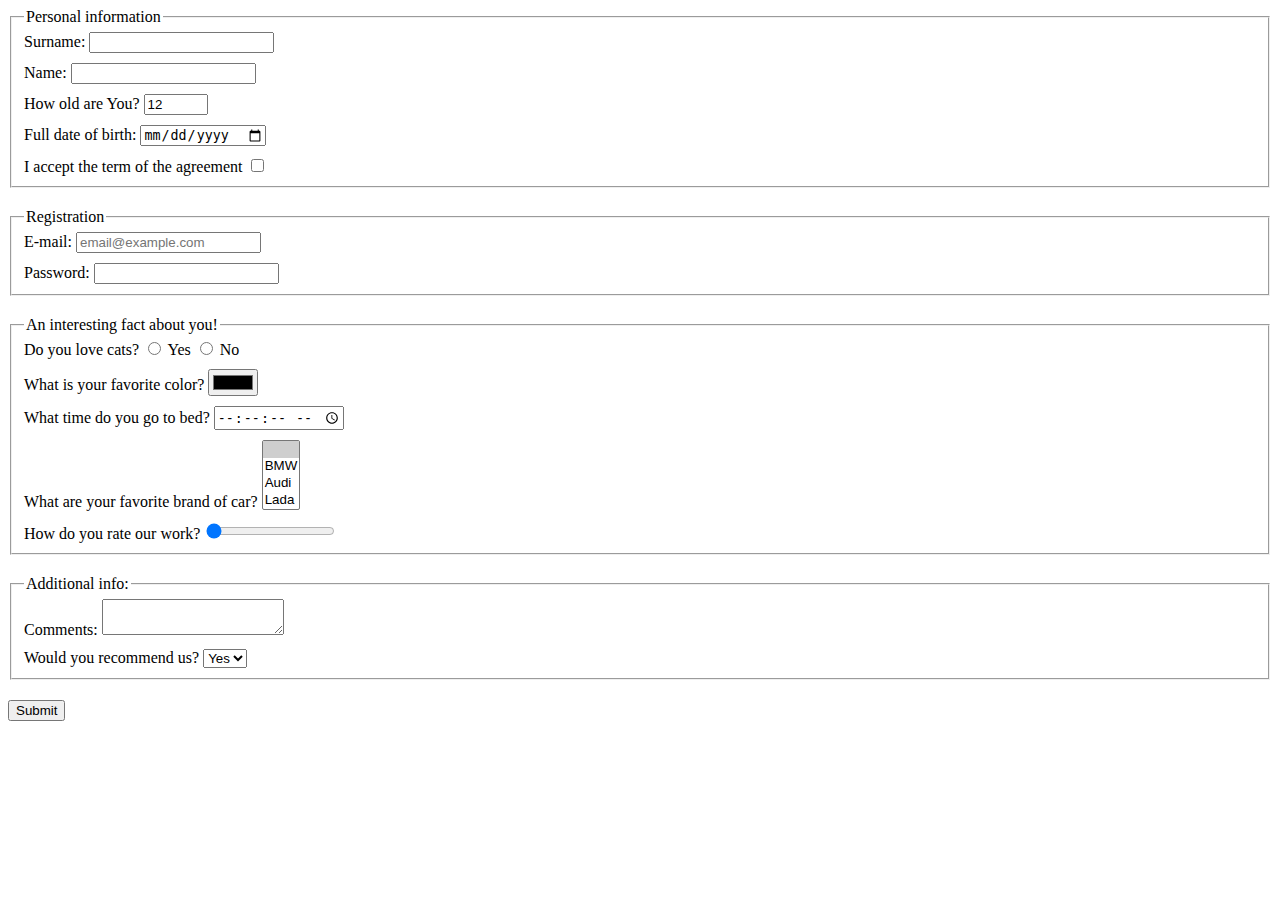
<file: index.html>
<!doctype html><html lang="en"><head><meta charset="UTF-8"><meta name="viewport" content="width=device-width, user-scalable=no, initial-scale=1.0, maximum-scale=1.0, minimum-scale=1.0"><meta http-equiv="X-UA-Compatible" content="ie=edge"><title>HTML Form</title><link rel="stylesheet" href="style.3804c9e0.css"></head><body> <form action="http://localhost:8080/" method="POST" onsubmit="onSubmit()"> <div class="form__personal"> <fieldset> <legend>Personal information</legend> <label class="per_info" for="surname">Surname: <input type="text" id="surname" name="surname" required> </label> <label class="per_info" for="name">Name: <input type="text" name="name" id="name" required> </label> <label class="per_info" for="age">How old are You? <input type="number" name="age" id="age" required value="12" min="12" max="100"> </label> <label class="per_info" for="date">Full date of birth: <input type="date" id="date" name="date_birth" required> </label> <label for="term">I accept the term of the agreement <input type="checkbox" id="term" name="term" required> </label> </fieldset> </div> <div class="form__regis"> <fieldset> <legend>Registration</legend> <label class="reg_input" for="email">E-mail: <input type="email" placeholder="email@example.com" name="email" id="email" required> </label> <label class="reg_input" for="pass">Password: <input type="password" required id="pass" min="6" name="password"> </label> </fieldset> </div> <div class="form_fact"> <fieldset> <legend>An interesting fact about you!</legend> <div class="facts cats_answer">Do you love cats? <label for="cat__yes"> <input type="radio" id="cat__yes" name="cat" value="y"> Yes </label> <label for="cat__no"> <input type="radio" id="cat__no" name="cat" value="n"> No </label> </div> <label class="facts" for="color">What is your favorite color? <input type="color" name="color" id="color" required> </label> <label class="facts" for="time">What time do you go to bed? <input type="time" name="time" id="time" step="2" required> </label> <label class="facts" for="car">What are your favorite brand of car? <select name="car" id="car" required multiple> <option value="" disabled selected> </option> <option value="bmw">BMW</option> <option value="audi">Audi</option> <option value="lada">Lada</option> </select> </label> <label class="facts" for="rate">How do you rate our work? <input type="range" id="rate" value="0" name="rate" min="0" max="10"> </label> </fieldset> </div> <div class="form_info"> <fieldset> <legend>Additional info:</legend> <label class="add_info" for="comment">Comments: <textarea name="Comment" cols="20" rows="2" maxlength="100" minlength="0" id="comment" required>
            </textarea> </label> <label class="add_info" for="rec">Would you recommend us? <select name="rec" id="rec" required> <option value="y" selected>Yes</option> <option value="n">No</option> </select> </label> </fieldset> </div> <button type="submit">Submit</button> </form> <script type="text/javascript" src="main.5883b77c.js"></script> </body></html>
</file>
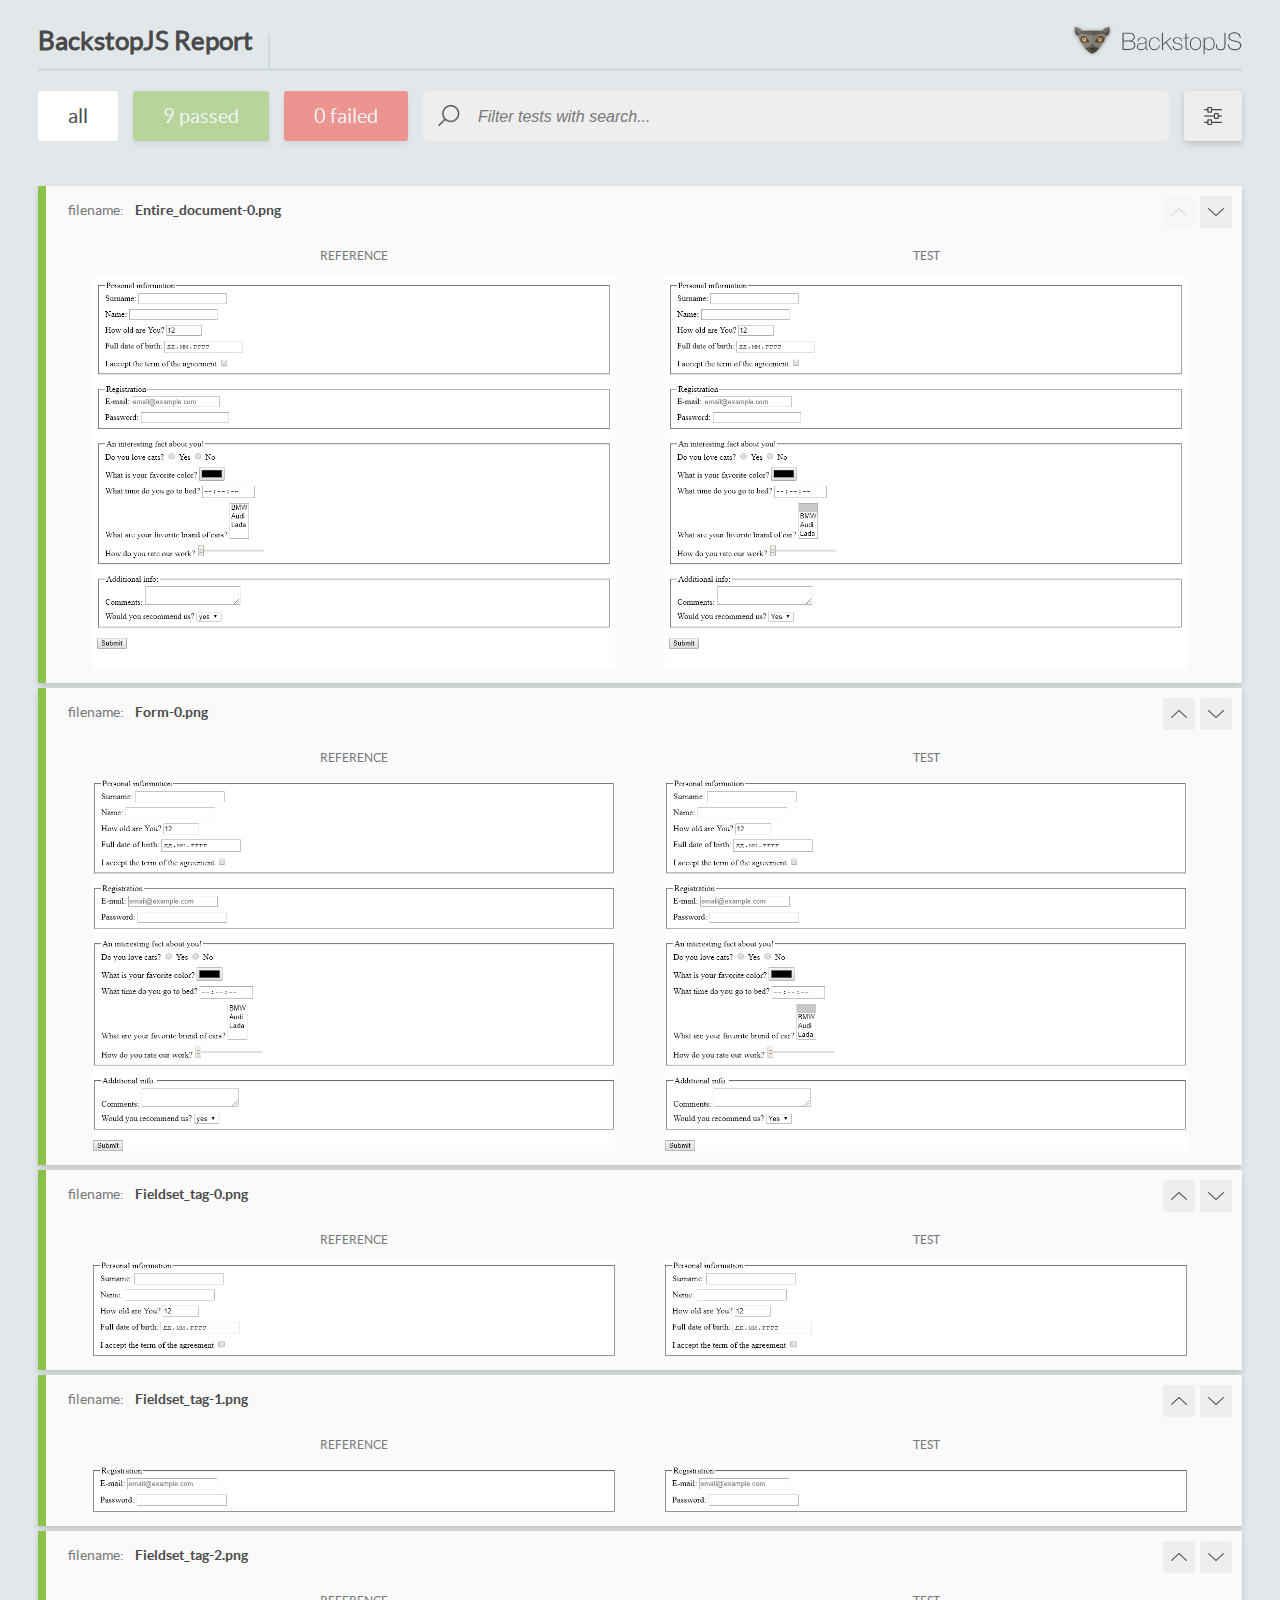
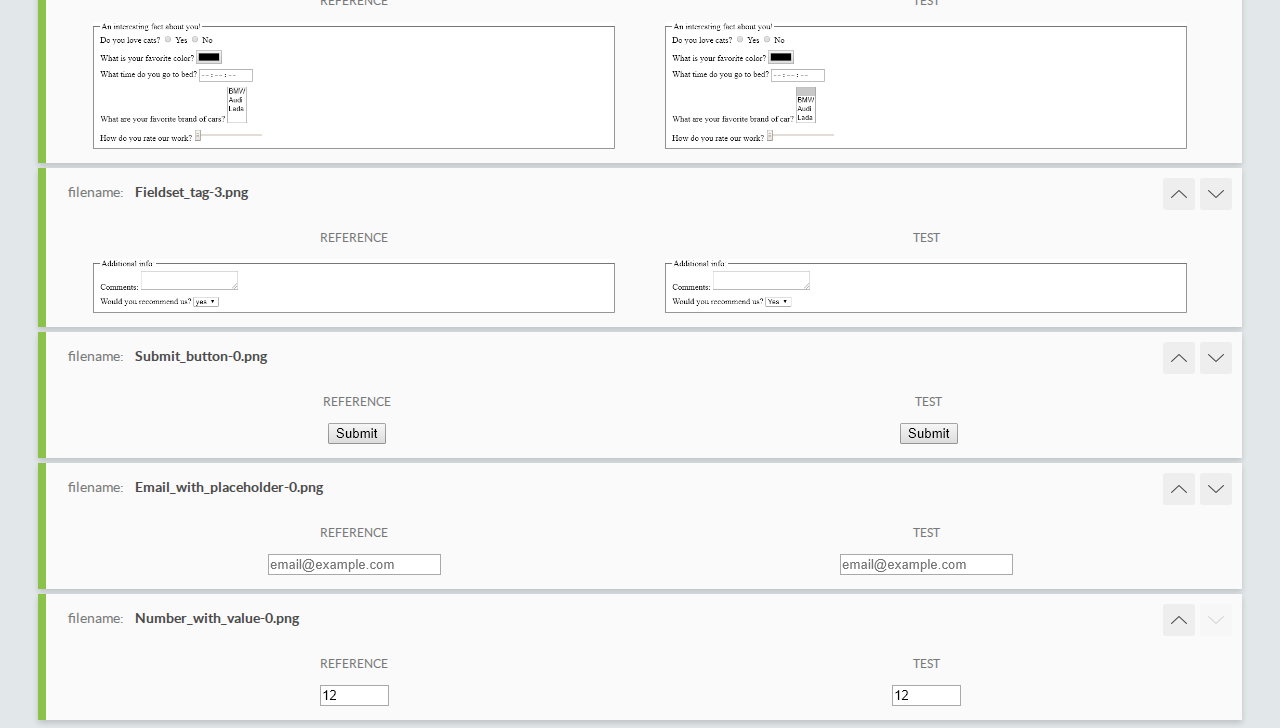
<file: report/html_report/index.html>
<!DOCTYPE html>
<html>
  <head>
    <meta charset="utf-8">
    <title>BackstopJS Report</title>

    <style>
      @font-face {
          font-family: 'latoregular';
          src: url('./assets/fonts/lato-regular-webfont.woff2') format('woff2'),
              url('./assets/fonts/lato-regular-webfont.woff') format('woff');
          font-weight: 400;
          font-style: normal;
      }
      @font-face {
          font-family: 'latobold';
          src: url('./assets/fonts/lato-bold-webfont.woff2') format('woff2'),
              url('./assets/fonts/lato-bold-webfont.woff') format('woff');
          font-weight: 700;
          font-style: normal;
      }

      .ReactModal__Body--open {
          overflow: hidden;
      }
      .ReactModal__Body--open .header {
        display: none;
      }

    </style>
  </head>
  <body style="background-color: #E2E7EA">
    <div id="root">

    </div>
    <script type="text/javascript">
      function report (report) { // eslint-disable-line no-unused-vars
        window.tests = report;
      }
    </script>
    <script type="text/javascript" src="config.js"></script>
    <script type="text/javascript" src="index_bundle.js"></script>
  </body>
</html>
</file>
<file: style.3804c9e0.css>
label{margin-bottom:10px;display:block}label:last-child{margin-bottom:0}#age{max-width:99px}div{margin-bottom:20px}.cats_answer>label{display:inline}div.facts{margin-bottom:10px}
/*# sourceMappingURL=style.3804c9e0.css.map */
</file>
